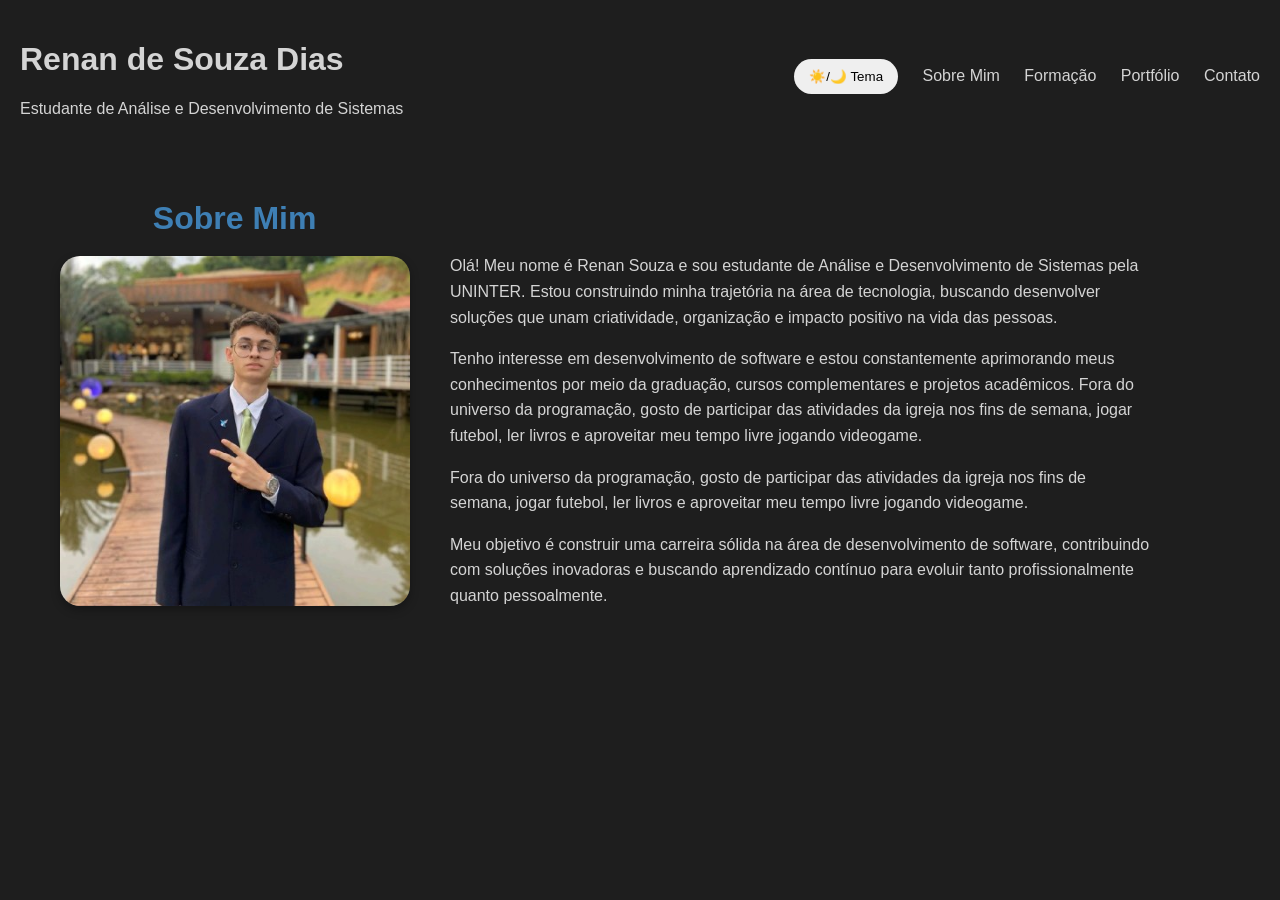
<file: index.html>
<!DOCTYPE html>
<html lang="pt-BR">

<head>
    <meta charset="UTF-8">
    <meta name="viewport" content="width=device-width, initial-scale=1.0">
    <title>Renan Souza | Portfólio</title>
    <link rel="stylesheet" href="css/style.css"> <!-- Importar arquivo CSS -->

</head>

<body>

    <header>

        <div>
            <h1> Renan de Souza Dias</h1> <!-- Titulo principal -->
            <p> Estudante de Análise e Desenvolvimento de Sistemas </p>
        </div>

        <nav>

            <button id="botao-tema"> <!-- Botão de alterar tema -->
                ☀️/🌙 Tema
            </button>
            <!-- Menu -->
            <a href="index.html">Sobre Mim</a>
            <a href="formacao.html">Formação</a>
            <a href="portfolio.html">Portfólio</a>
            <a href="contato.html">Contato</a>
        </nav>
    </header>

    <main>

        <section>

            <h2> Sobre Mim</h2>

            <div class="sobre-conteudo">
                <!-- Minha imagem -->
                <img src="imagens/foto-renan.jpg.jfif" alt="Foto de Renan Souza">

                <div class="sobre-texto">
                    <!-- textos presentes na página -->
                    <p>
                        Olá! Meu nome é Renan Souza e sou estudante de Análise e Desenvolvimento de Sistemas pela
                        UNINTER.
                        Estou
                        construindo minha trajetória na área de tecnologia, buscando desenvolver soluções que unam
                        criatividade,
                        organização e impacto positivo na vida das pessoas.
                    </p>

                    <p>
                        Tenho interesse em desenvolvimento de software e estou constantemente aprimorando meus
                        conhecimentos
                        por
                        meio da graduação, cursos complementares e projetos acadêmicos. Fora do universo da programação,
                        gosto de
                        participar das atividades da igreja nos fins de semana, jogar futebol, ler livros e aproveitar
                        meu
                        tempo
                        livre jogando videogame.
                    </p>

                    <p>
                        Fora do universo da programação, gosto de participar das atividades da igreja nos fins de
                        semana,
                        jogar
                        futebol, ler livros e aproveitar meu tempo livre jogando videogame.
                    </p>

                    <p>
                        Meu objetivo é construir uma carreira sólida na área de desenvolvimento de software,
                        contribuindo com soluções inovadoras e buscando aprendizado contínuo para evoluir tanto
                        profissionalmente quanto pessoalmente.
                    </p>

                </div>

            </div>

        </section>

    </main>
    <script src="js/script.js"></script> <!-- Importar arquivo javascripit -->
</body>

</html>
</file>
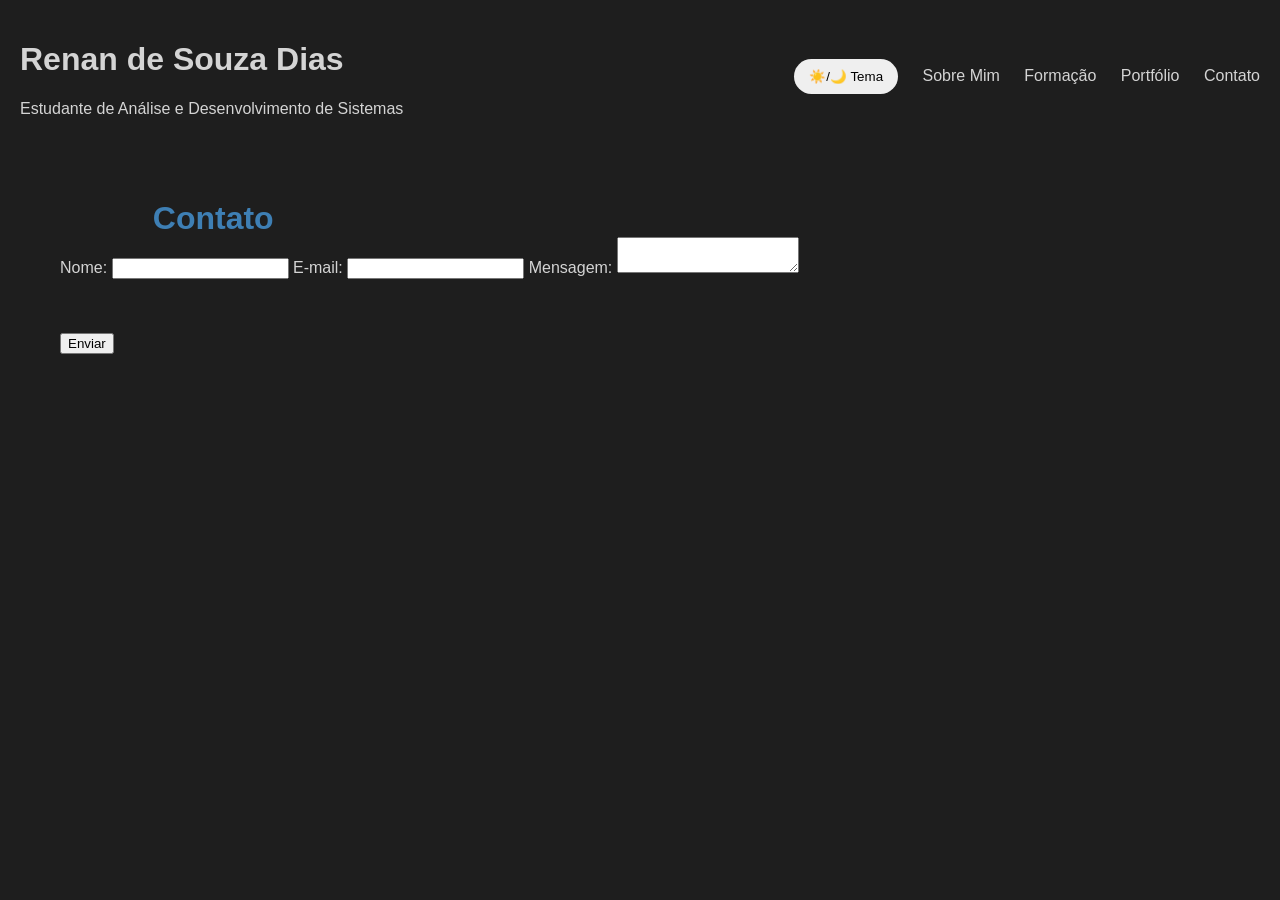
<file: contato.html>
<!DOCTYPE html>
<html lang="pt-BR">

<head>
    <meta charset="UTF-8">
    <meta name="viewport" content="width=device-width, initial-scale=1.0">
    <title>Renan Souza | Portfólio</title>
    <link rel="stylesheet" href="css/style.css"> <!-- Importar arquivo CSS -->

</head>

<body>

    <header>

        <div>
            <h1> Renan de Souza Dias</h1>
            <p> Estudante de Análise e Desenvolvimento de Sistemas </p>
        </div>

        <nav>

            <button id="botao-tema"> <!-- Botão alterar tema -->
                ☀️/🌙 Tema
                <!-- Menu -->
            </button>
            <a href="index.html">Sobre Mim</a>
            <a href="formacao.html">Formação</a>
            <a href="portfolio.html">Portfólio</a>
            <a href="contato.html">Contato</a>
        </nav>
    </header>

    <main>

        <section>

            <h2>Contato</h2>

            <form id="form-contato"> <!-- Identificação de formulário -->

                <label for="nome">Nome:</label>
                <input type="text" id="nome"> <!-- Campo de entrada do nome -->

                <label for="email">E-mail:</label>
                <input type="email" id="email"> <!-- Campo de entrada do email -->

                <label for="mensagem">Mensagem:</label>
                <textarea id="mensagem" rows="2"></textarea> <!-- Campo de entrada da mensagem -->

                <!--caixa de mensagens-->
                <div id="mensagem-status"></div>

                <button type="submit"> <!-- Botão de envio -->
                    Enviar
                </button>

            </form>

        </section>

    </main>
    <script src="js/script.js"></script> <!-- Importar arquivo javascripit -->
</body>

</html>
</file>
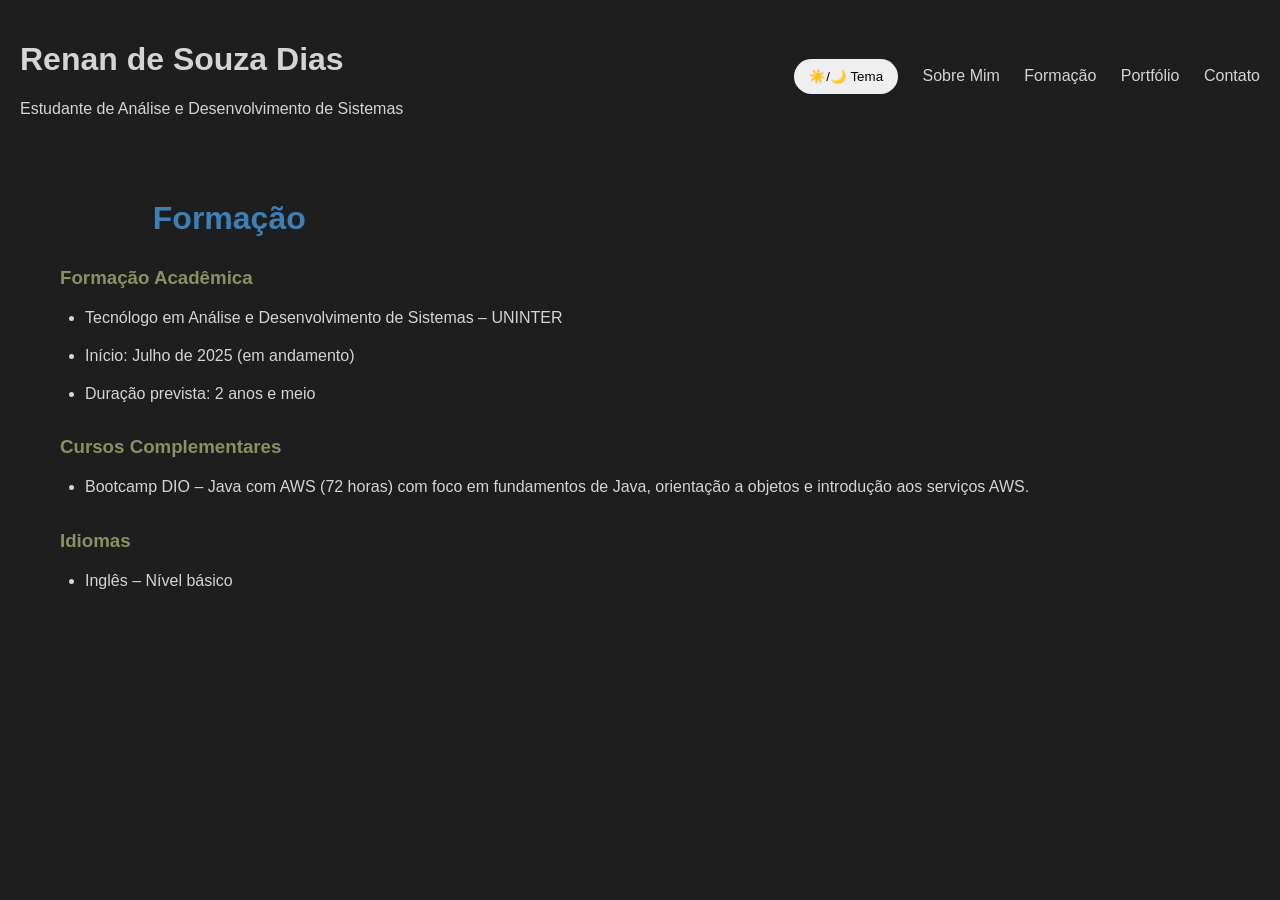
<file: formacao.html>
<!DOCTYPE html>
<html lang="pt-BR">

<head>
    <meta charset="UTF-8">
    <meta name="viewport" content="width=device-width, initial-scale=1.0">
    <title>Renan Souza | Portfólio</title>
    <link rel="stylesheet" href="css/style.css"> <!-- Importar arquivo CSS -->

</head>

<body>

    <header>

        <div>
            <h1> Renan de Souza Dias</h1>
            <p> Estudante de Análise e Desenvolvimento de Sistemas </p>
        </div>

        <nav>

            <button id="botao-tema"> <!-- Botão de alterar tema -->
                ☀️/🌙 Tema
            </button>
            <!-- Menu -->
            <a href="index.html">Sobre Mim</a>
            <a href="formacao.html">Formação</a>
            <a href="portfolio.html">Portfólio</a>
            <a href="contato.html">Contato</a>
        </nav>
    </header>

    <main>

        <section> <!-- Agrupar contéudos relacionados -->

            <h2>Formação</h2>

            <h3>Formação Acadêmica</h3>

            <!-- Lista não ordenada dos cursos -->
            <ul>
                <li>
                    Tecnólogo em Análise e Desenvolvimento de Sistemas – UNINTER
                </li>

                <li>
                    Início: Julho de 2025 (em andamento)
                </li>

                <li>
                    Duração prevista: 2 anos e meio
                </li>
            </ul>

            <h3>Cursos Complementares</h3>

            <ul>
                <li>
                    Bootcamp DIO – Java com AWS (72 horas)
                    com foco em fundamentos de Java, orientação a objetos e introdução
                    aos serviços AWS.
                </li>
            </ul>

            <h3>Idiomas</h3>

            <ul>
                <li>
                    Inglês – Nível básico
                </li>
            </ul>

        </section>

    </main>
    <script src="js/script.js"></script> <!-- Importar arquivo javascripit -->
</body>

</html>
</file>
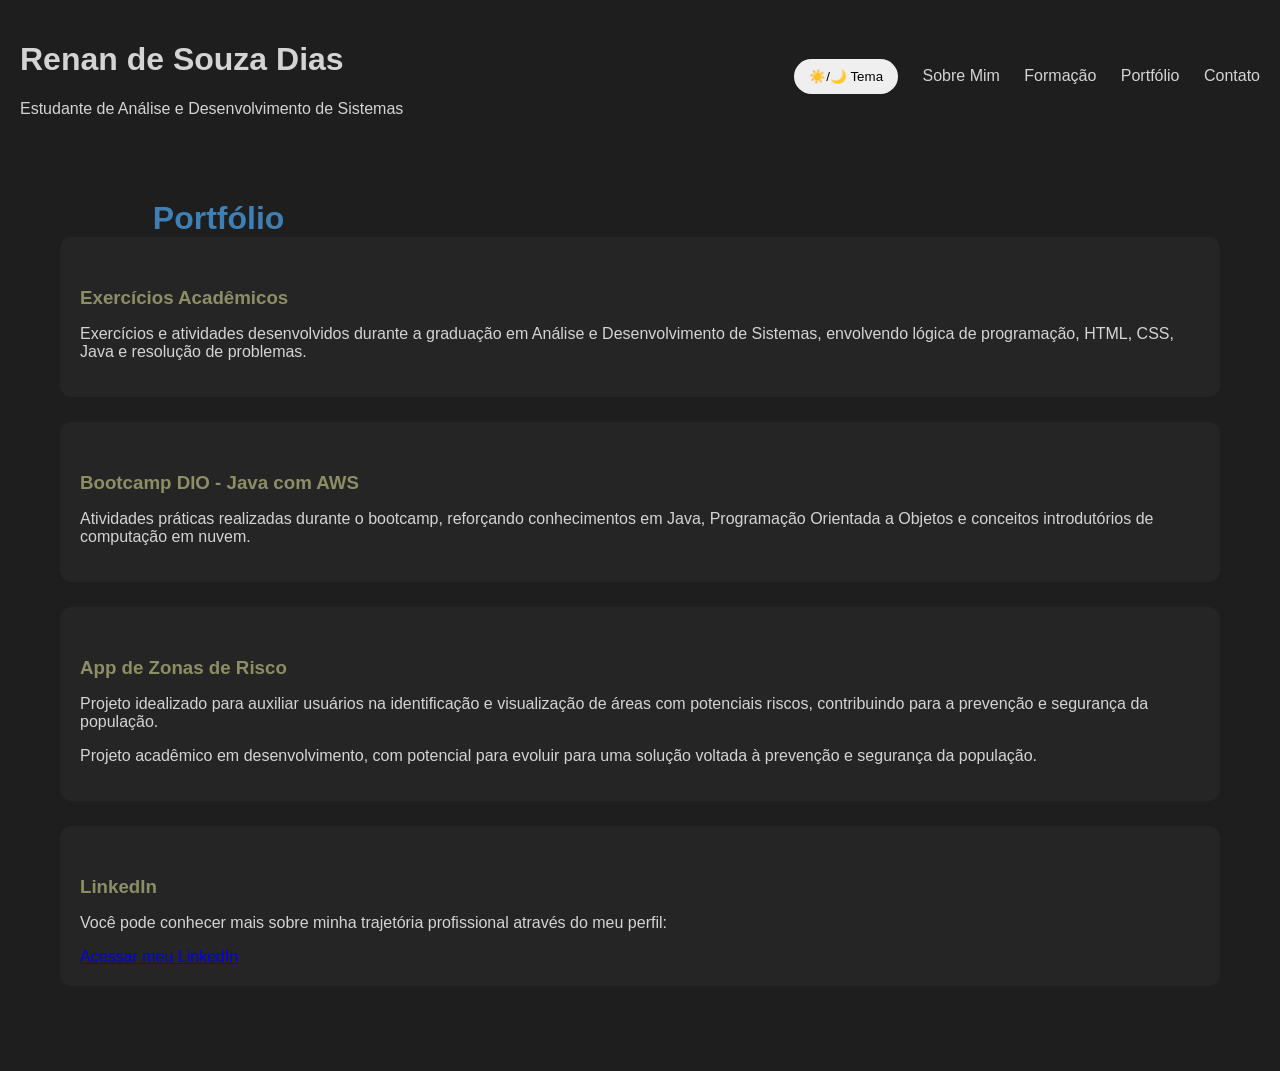
<file: portfolio.html>
<!DOCTYPE html>
<html lang="pt-BR">

<head>
    <meta charset="UTF-8">
    <meta name="viewport" content="width=device-width, initial-scale=1.0">
    <title>Renan Souza | Portfólio</title>
    <link rel="stylesheet" href="css/style.css"> <!-- Importar arquivo CSS -->

</head>

<body>

    <header>

        <div>
            <h1> Renan de Souza Dias</h1>
            <p> Estudante de Análise e Desenvolvimento de Sistemas </p>
        </div>

        <nav>

            <button id="botao-tema"> <!-- Botão de alterar tema -->
                ☀️/🌙 Tema
            </button>
            <!-- Menu -->
            <a href="index.html">Sobre Mim</a>
            <a href="formacao.html">Formação</a>
            <a href="portfolio.html">Portfólio</a>
            <a href="contato.html">Contato</a>
        </nav>

    </header>

    <main>

        <section> <!-- Agrupar contéudos relacionados -->

            <h2>Portfólio</h2>

            <div class="projeto">

                <h3>Exercícios Acadêmicos</h3>

                <p>
                    Exercícios e atividades desenvolvidos durante a graduação
                    em Análise e Desenvolvimento de Sistemas, envolvendo lógica
                    de programação, HTML, CSS, Java e resolução de problemas.
                </p>

            </div> <!-- Criar os retangulos dividindo os cursos -->

            <div class="projeto">

                <h3>Bootcamp DIO - Java com AWS</h3>

                <p>
                    Atividades práticas realizadas durante o bootcamp,
                    reforçando conhecimentos em Java, Programação Orientada
                    a Objetos e conceitos introdutórios de computação em nuvem.
                </p>

            </div> <!-- Criar os retangulos dividindo os cursos -->

            <div class="projeto">

                <h3>App de Zonas de Risco</h3>

                <p>
                    Projeto idealizado para auxiliar usuários na identificação
                    e visualização de áreas com potenciais riscos, contribuindo
                    para a prevenção e segurança da população.
                </p>

                <p>
                    Projeto acadêmico em desenvolvimento, com potencial para
                    evoluir para uma solução voltada à prevenção e segurança
                    da população.
                </p>

            </div>

            <div class="projeto">

                <h3>LinkedIn</h3>

                <p>
                    Você pode conhecer mais sobre minha trajetória profissional
                    através do meu perfil:
                </p>

                <a href="https://www.linkedin.com/in/renan-souza-22309b220" target="_blank">
                    Acessar meu LinkedIn
                </a>

            </div>

        </section>

    </main>
    <script src="js/script.js"></script> <!-- Importar arquivo javascripit -->
</body>

</html>
</file>
<file: css/style.css>
body {
    background-color: #1E1E1E;
    color: #D4D4D4;
    font-family: Arial, Helvetica, sans-serif;
    margin: 0;
    padding: 20px;
}

main{
    padding: 40px;
}

h2 {
    color: #3e7fb4;
    font-size: 2rem;
    margin-bottom: 0px;
    margin-left: 8%;
}

header {
    display: flex;
    justify-content: space-between;
    align-items: center;
}

.sobre-conteudo {
    display: flex;
    align-items: center;
    gap: 10px;
}

.sobre-texto {
    max-width: 700px;
    line-height: 1.6;
}

.projeto {
    background-color: #252526;
    padding: 20px;
    margin-bottom: 25px;
    border-radius: 12px;
}

nav a {
    text-decoration: none;
    color: #D4D4D4;
    margin-left: 20px;
}

nav a:hover {
    color: #aab4e7;
}

img {
    width: 350px;
    margin-right: 30px;
    border-radius: 20px;
    box-shadow: 0 4px 10px rgba(0, 0, 0, 0.3);
}

h3{
    color: #DCDCAA;
    margin-top: 30px;
    margin-bottom: 15px;
}

ul {
    padding-left: 25px;
}

li {
    margin-bottom: 12px;
    line-height: 1.6;
}

#mensagem-status {
    margin: 15px 0;
    padding: 12px;
    border-radius: 8px;
}

.erro {
    background-color: #ffdddd;
    color: #afafaf;
    display: block;
}

.sucesso {
    background-color: #ddffdd;
    color: #006600;
    display: block;
}

/* Responsividade (celulares)*/

@media (max-width: 768px){
    header  {
        flex-direction: column;
        align-items: flex start;
        gap:20px;
    }

    nav {
        display: flex;
        flex-wrap: wrap; /*quebra para a linha de baixo ao invés de ficar espremido.*/
        gap: 15px;
    }

    nav a {
        margin-left: 0;
   }

   .sobre-conteudo {
    flex-direction: column;
    align-items: center;
    text-align: center;
   }

   .sobre-texto {
    max-width: 100%;
   }

   img {
    width: 250px;
    margin-right: 0;
   }

   main {
    padding: 20px;
   }

   form {
    display: flex;
    flex-direction: column;
    gap: 15px;
   }

   input,
   textarea,
   button {
    width: 100%;
    box-sizing: border-box;
   }
}

/* Tema claro */

.tema-claro {
    background-color: #f5f5f5;
    color: #333333;
}

.tema-claro-projeto {
    background-color: #4400ff;
}

.tema-claro .projeto {
    background-color: #f1e6e6;
}

.tema-claro .projeto p {
    color: #333333;
}

.tema-claro nav a:hover {
    color: #4e3838;
}

h3 {
    color: #8c8f64;
}

/* Estilo do botão */
#botao-tema {
    padding: 10px 15px;
    border: none;
    border-radius: 82px;
    cursor: pointer;
}

#botao-tema:hover {
    opacity: 0.9;
}

/* Estilizações no tema claro*/
.tema-claro ul,
.tema-claro li,
.tema-claro p {
    color: #333333;
}

.tema-claro a {
    color: #0066cc;
}

.tema-claro a:hover {
    color: #004999;
}
</file>
